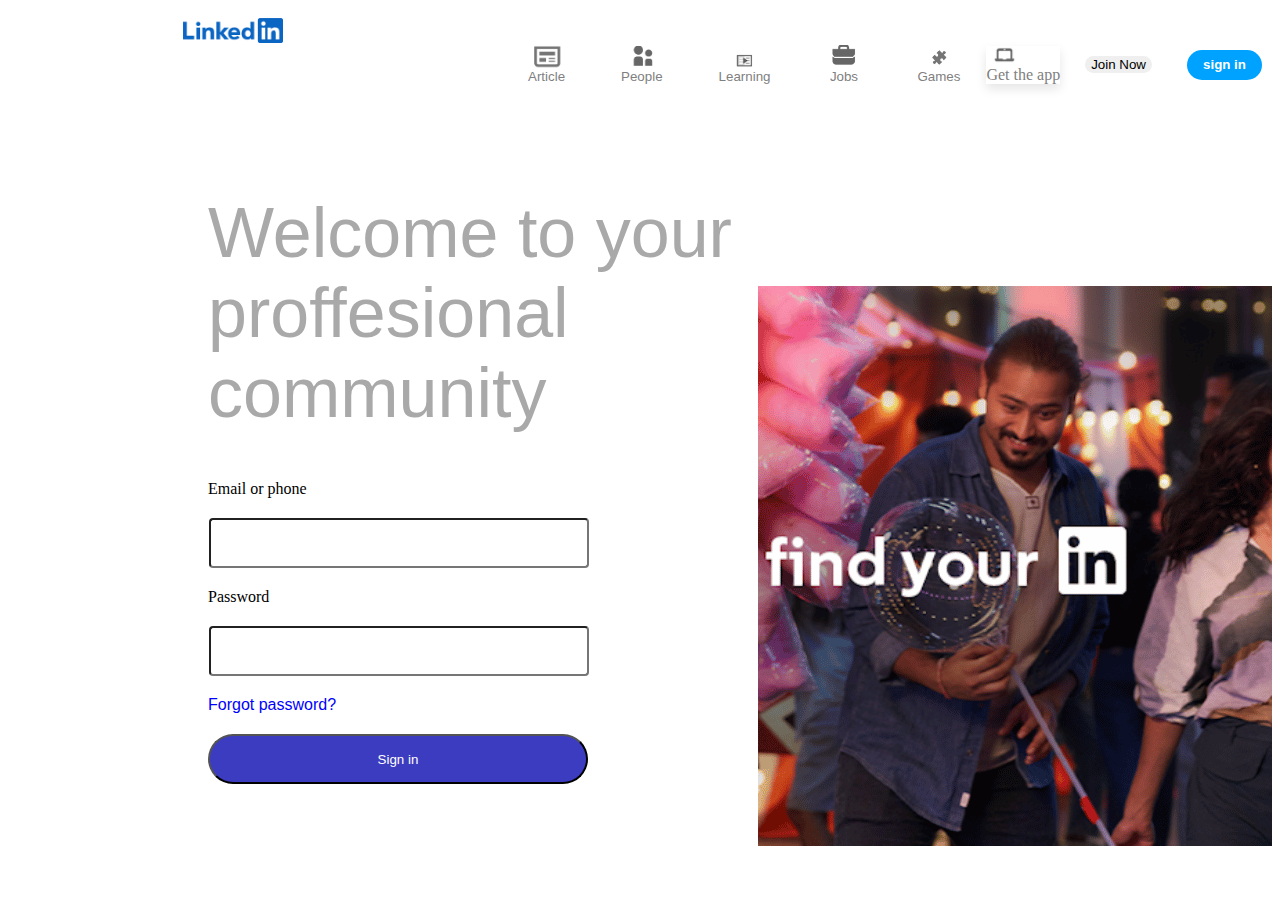
<file: index.html>
<html lang="en">
<head>
    <link rel="stylesheet" href="LinkedIn.css">
    <meta charset="UTF-8">
    <meta name="viewport" content="width=device-width, initial-scale=1.0">
    <title>LinkedIn India: Log In or Sign Up</title>
</head>
<body >
    <div class="navBar">
        <nav>
            <div class="logo">
                <a href="index.html" ><img src="logo.png"></a>
            </div>
            <div class="menuBar">
                <div class="menubar1">
                
                        <button><img src="article.png" href="theFile.html" ><figcaption>Article</figcaption></button>
                        <button><img src="people.png" href="theFile.html"><figcaption>People</figcaption></button>
                        <button><img src="learning.png" href="theFile.html"><Figcaption>Learning</Figcaption></button>
                        <button><img src="jobs.png" href="theFile.html"><figcaption>Jobs</figcaption></button>
                        <button><img src="games.png" href="theFile.html"><figcaption>Games</figcaption></button>
                    </div>

                <div class="menuBar2">
                    <img src="GetTheApp.png" href="theFile.html" ><figcaption>Get the app</figcaption>
                </div>
                <div class="menuBar3"> 
                    <button >Join Now</button>
                </div>
                <div class="SignIn">
                    <button>sign in</button>
                </div>
            </div>
        </nav>
    </div>
    <div class="FirstImage">
        <img src="LinkedIn.png" >
    </div>
    <div class="heading">
        <h1>Welcome to your <br> proffesional <br> community</h1>
    </div>
    <form class="Main">
        <label>Email or phone</label><br>
        <input type="email" class="email"><br>
        <label>Password</label><br>
        <input type="password" class="pass"><br>
        <label type="submit" class="forgot" href="theFile.html">Forgot password?</label><br>
        <button class="SignIn">Sign in</button>
    </form>

</body>
</html>
</file>
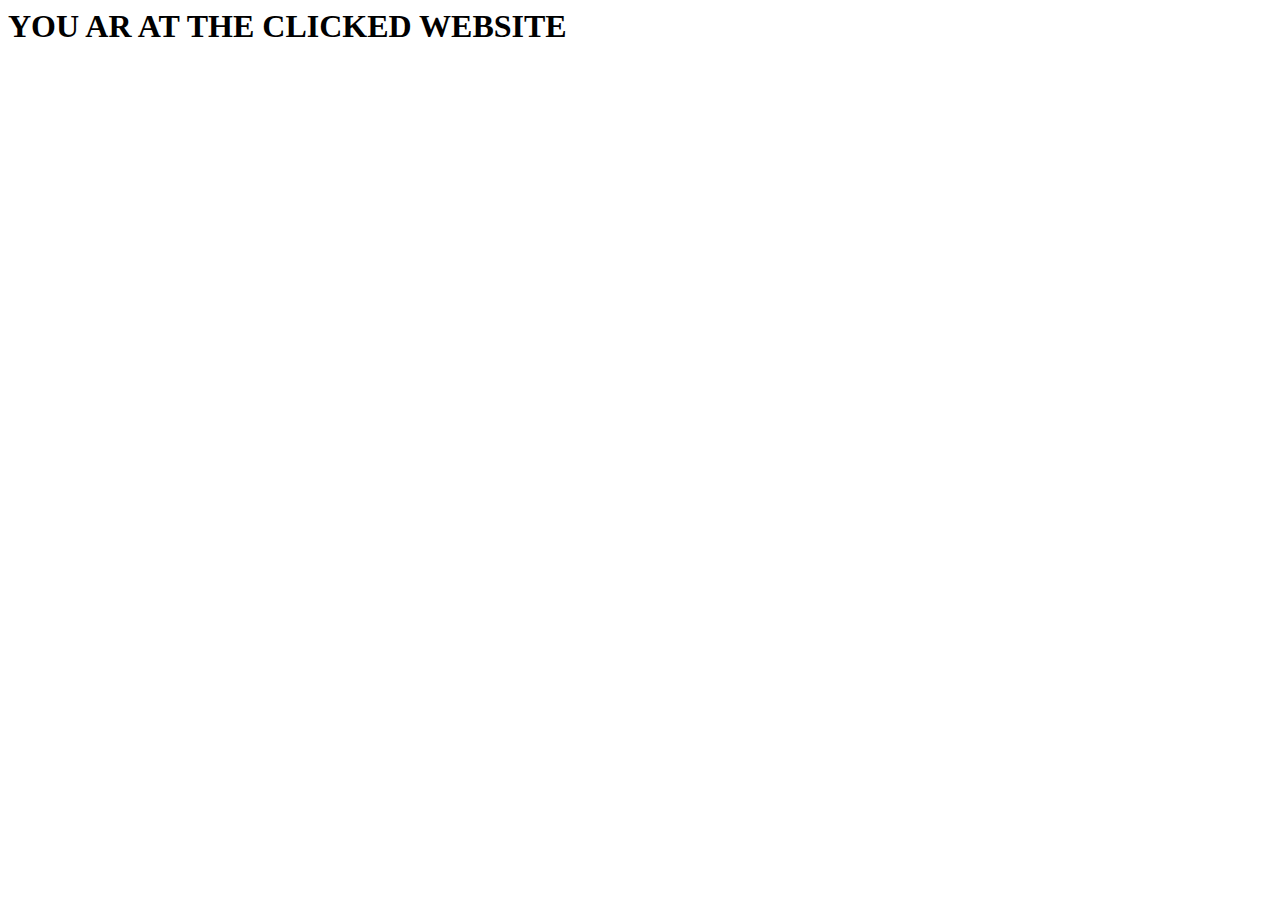
<file: theFile.html>
<html lang="en">
<head>
    <meta charset="UTF-8">
    <meta name="viewport" content="width=device-width, initial-scale=1.0">
    <title>Document</title>
</head>
<body>
    <h1>YOU AR AT THE CLICKED WEBSITE</h1>
</body>
</html>
</file>
<file: LinkedIn.css>
html, body{
     overflow-x:hidden ;
}
body{
    background-color: white;
}

.navBar .logo img{
    width: 100px;
    margin-left: 175px;
    margin-top: 10px;
}
.navBar .menuBar{

    display: flex;
    align-items: center;
    float: right;
    position: relative;
    
}
.navBar .menuBar .menuBar1 img{
    width: 35px;
}
.navBar .menuBar .menuBar1 button{
    border: none;
    background-color: white;
    margin: 1px 20px;
}
.navBar .menuBar2 {
        box-shadow: 0PX 5px 10px rgba(0, 0,0, 0.1);
}

figcaption{
    color: gray;
}
.navBar .menuBar .menuBar2 img{
    width: 35px;
    
}
.navBar .menuBar .menuBar3 button{
    border: 30px;
    border-radius: 50px;
    margin: 1px 25px;
}
.navBar .menuBar .SignIn button{
    border: 30px;
    border-radius: 50px;
    margin: 1px 10px;
    width: 75px;
    height: 30px;
    background-color: rgb(0, 162, 255);
    color: white;
    font-weight: bolder;
}
.FirstImage img{
    margin-top: 200px;
    margin-left: 750px;
}
.heading{
    color: darkgray;
    margin-top: -700px;
    margin-left: 200px;
    font-size: 35px;
    font-family: sans-serif;
} .heading h1{
    font-weight: 100;
}
.main{
    font-size: 16px;
    margin-left: 200px;
}
.main input{
    width: 380px;
    height: 50px;
    margin: 20px 1px;
    border-radius: 4px;
}
.main .forgot{
    color: blue;
    font-size: 16px;
    cursor: pointer;
    font-family: sans-serif;
}
.main .SignIn{
    color: white;
    background-color: rgb(60, 60, 192);
    height: 50px;
    width: 380px;
    border-radius: 70px;
    margin-top:20px ;
}
</file>
